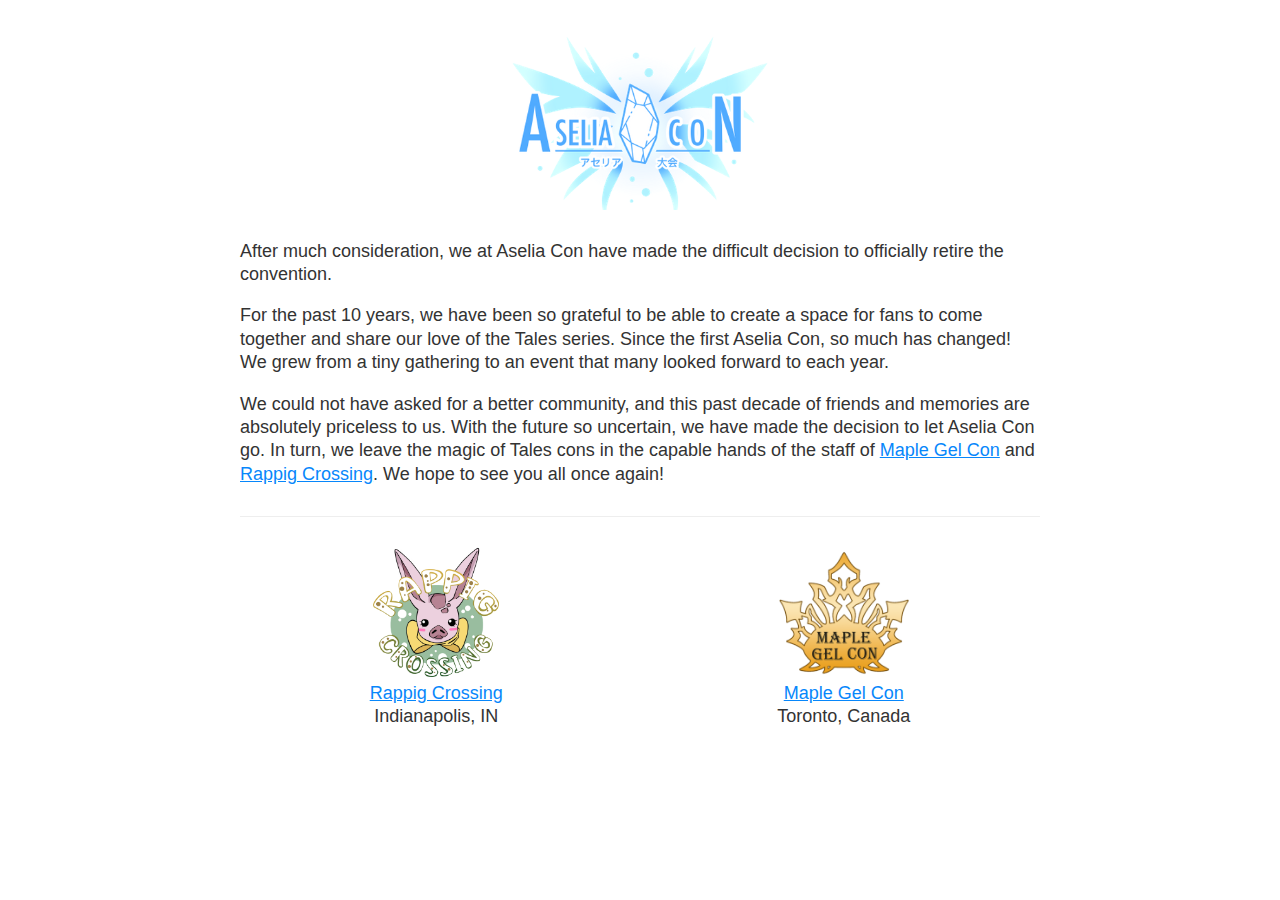
<file: index.html>
<!doctype html>
<html lang="en">
<head>
    <meta http-equiv="Content-Type" content="text/html; charset=utf-8" />
    <meta http-equiv="X-UA-Compatible" content="IE=edge" />
    <meta name="viewport" content="width=device-width, initial-scale=1" />
    <meta name="google-site-verification" content="M409Gu5PIxGCq9Tfm7Ulk8oIVZcTfKL7twMC4Iavv-U" />
    <title>Aselia Con</title>
    <link rel="shortcut icon" href="img/favicon.png" />
    <link rel="stylesheet" href="style.css" />
</head>
<body>
    <main>
        <img id="logo" src="img/aseliacon.png" alt="Aselia Con" />
        <p>After much consideration, we at Aselia Con have made the difficult decision to officially retire the convention.</p>
        <p>For the past 10 years, we have been so grateful to be able to create a space for fans to come together and share our love of the Tales series. Since the first Aselia Con, so much has changed! We grew from a tiny gathering to an event that many looked forward to each year.</p>
        <p>We could not have asked for a better community, and this past decade of friends and memories are absolutely priceless to us. With the future so uncertain, we have made the decision to let Aselia Con go. In turn, we leave the magic of Tales cons in the capable hands of the staff of <a href="https://www.maplegelcon.com" target="_blank" rel="noopener">Maple Gel Con</a> and <a href="https://rappigcrossing.com" target="_blank" rel="noopener">Rappig Crossing</a>. We hope to see you all once again!</p>
        <hr />
        <div class="othertales">
            <div>
                <a href="https://rappigcrossing.com" target="_blank" rel="noopener">
                    <img src="img/rappigcrossing.png" alt="" />
                    Rappig Crossing
                </a>
                Indianapolis, IN
            </div>
            <div>
                <a href="https://www.maplegelcon.com" target="_blank" rel="noopener">
                    <img src="img/maplegelcon.png" alt="" />
                    Maple Gel Con
                </a>
                Toronto, Canada
            </div>
        </div>
    </main>
</body>
</html>
</file>
<file: style.css>
html, body {
	margin: 0;
	padding: 0;
}

body {
	background: #FFF;
	color: #333;
	font-family: Arial, sans-serif;
	font-size: 18px;
	line-height: 1.3;
	padding: 30px;
}

img {
	max-width: 100%;
}

a {
	color: #0787fb;
}

main {
	max-width: 800px;
	margin: 0 auto;
}

#logo {
	display: block;
	margin: 0 auto 30px;
	width: 300px;
}

hr {
	margin-top: 30px;
	margin-bottom: 30px;
	border: 0 !important;
	height: 1px;
	background: #eee;
}

.othertales {
	display: flex;
	justify-content: space-evenly;
	text-align: center;
	gap: 15px;
}
.othertales > div {
	width: 50%;
}
.othertales a {
	display: block;
}
.othertales a img {
	display: block;
	margin: 0 auto 5px;
	max-height: 130px;
}
</file>
